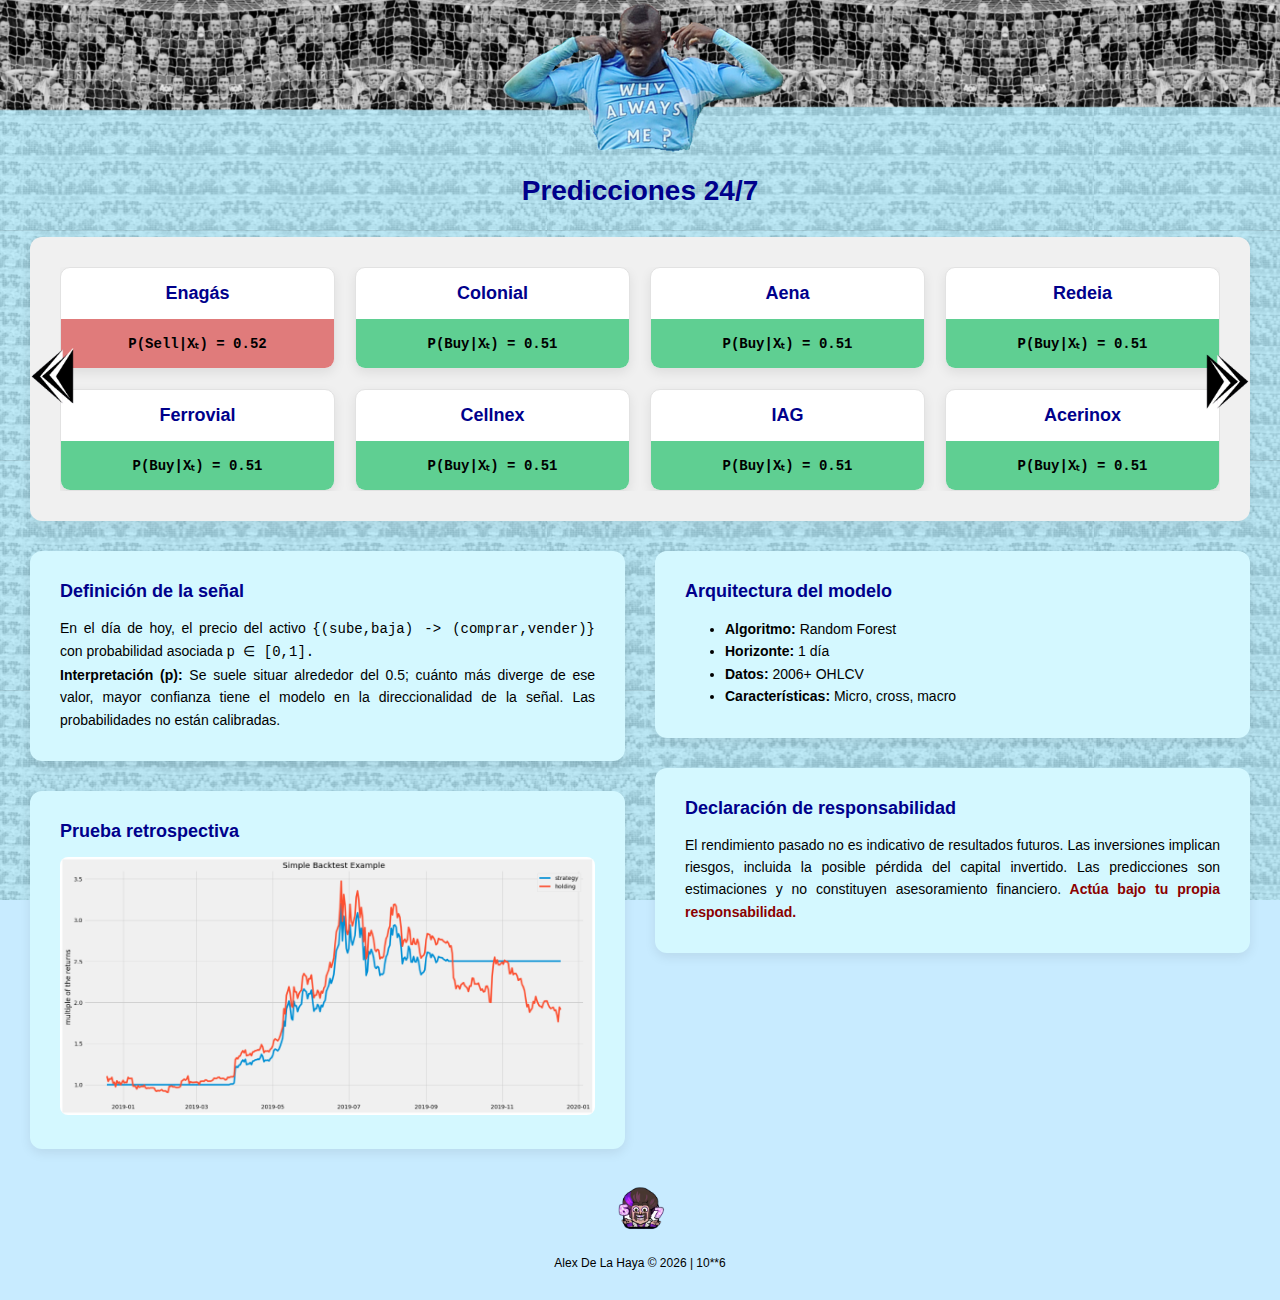
<file: docs/index.html>
<!DOCTYPE html>
<html>
<head>
<meta charset="UTF-8">
<link rel="stylesheet" href="style.css">
</head>

<body>

    <div class="banner">
        <img src="../imgs/f_telli2.png" alt="Banner">
    </div>

    <h1 id="header"></h1>

    <section class="container preds">
        <div class="slider">
        <div class="predictions" id="predictions"></div>
        </div>

        <div class="arrow left" id="prev">
            <img src="../imgs/arrow.png">
        </div>
        <div class="arrow right" id="next">
            <img src="../imgs/arrow.png">
        </div>
    </section>
    
    <section class="columns">
        <div class="col">
        <section class="container info">
            <h2 class="top">Definición de la señal</h2>
            <p class="bottom"> En el día de hoy, el precio del activo <span class="math">{(sube,baja) -> (comprar,vender)} </span> 
                con probabilidad asociada <span class="math">p ∈ [0,1].</span>
                <br><strong>Interpretación (p):</strong>
                Se suele situar alrededor del 0.5; cuánto más diverge de ese valor, mayor confianza tiene el modelo
                en la direccionalidad de la señal. Las probabilidades no están calibradas.</p>
        </section>

        <section class="container info">
            <h2 class="top">Prueba retrospectiva</h2>
            <img src="../imgs/backtest.png" alt="Backtest">
        </section>
        </div>

        <div class="col">
        <section class="container info">
                <h2 class="top">Arquitectura del modelo</h2>
                <ul class="bottom">
                    <li> <strong>Algoritmo:</strong> Random Forest</li>
                    <li> <strong>Horizonte:</strong> 1 día</li>
                    <li> <strong>Datos:</strong> 2006+ OHLCV</li>
                    <li> <strong>Características:</strong> Micro, cross, macro</li>
                </ul>
        </section>     
        
        <section class="container info">
            <h2 class="top">Declaración de responsabilidad</h2>
            <p class="bottom">El rendimiento pasado no es indicativo de resultados futuros. Las inversiones implican
                riesgos, incluida la posible pérdida del capital invertido. Las predicciones son estimaciones y no
                constituyen asesoramiento financiero.<span class="disclaimer"> Actúa bajo tu propia responsabilidad.</span></p>
        </section>
        </div>
    </section>

    <img class="signature" src="../imgs/67.png" alt="67">
    <footer id="footer"></footer>

    <script src="script.js"></script>
</body>
</html>
</file>
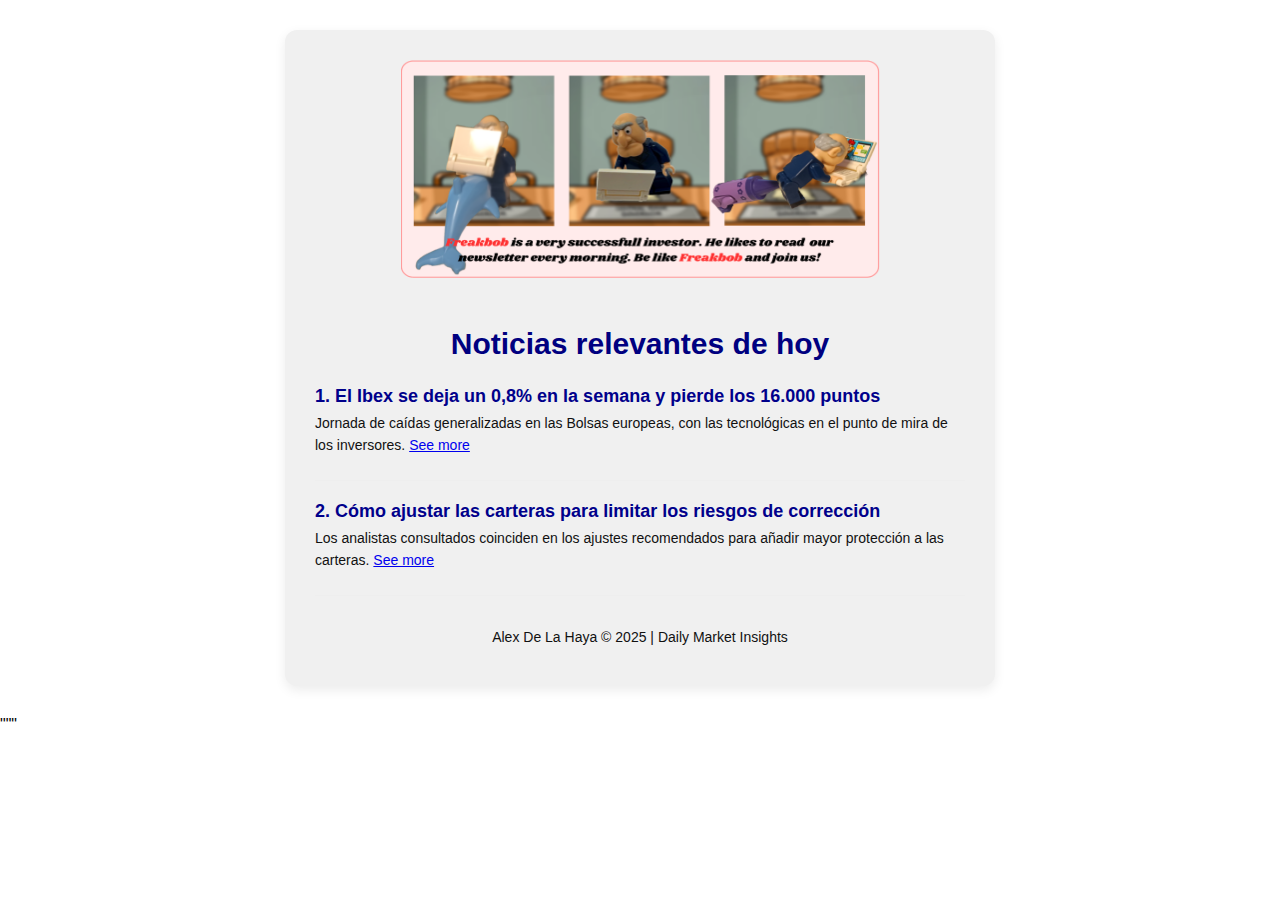
<file: newsletter_example.html>
<!DOCTYPE html>
<html>
<head>
<meta charset="UTF-8">
<title>10^6, Noticias y consejos diarios para invertir</title>
<style>
  /* Safe email styles (fallback) */
  body {
      margin:0;
      padding:0;
      background-color:#ffffff;
      font-family: Arial, Helvetica, sans-serif;
  }
  /* container uses max-width in px and is centered */
  .container {
      max-width:650px;
      margin:30px auto;           /* centered */
      background-color:#f0f0f0;   /* gentle background for container */
      border-radius:12px;
      box-shadow: 0 4px 12px rgba(0,0,0,0.08);
      padding: 30px;
      text-align: left;
  }
  .header {
      text-align:center;
      margin-bottom:25px;         /* correct property */
  }
  h1 {
      text-align:center;
      color:navy;
      font-size: 30px;
      margin-top:0;
      margin-bottom:25px;
  }
  .news-item {
      margin-bottom: 20px;
      border-bottom:1px solid #eee;
      padding-bottom: 15px;
  }
  h2 {
      color:darkblue;
      font-size: 18px;
      margin-bottom: 5px;
      margin-top:0;
  }
  p {
      font-size: 14px;
      line-height:1.6;
      color:#111;
      margin:0 0 8px 0;
  }
  .footer{
      text-align:center;
      margin-top:30px;
      font-size:12px;
      color:darkslategray;
  }
</style>
</head>
<body>
  <div class="container">
    <div class="header">
      <img src="imgs/freakbob.png" alt="freakbob" width="479" height="242" style="display:block; margin:0 auto; border-radius:6px;">
    </div>
    <h1>Noticias relevantes de hoy</h1>

    <div class="news-item">
      <h2>1. El Ibex se deja un 0,8% en la semana y pierde los 16.000 puntos</h2>
      <p>Jornada de caídas generalizadas en las Bolsas europeas, con las tecnológicas en el punto de mira de los inversores.
         <a href="https://www.expansion.com/mercados/cronica-bolsa/2025/11/07/690d9751e5fdea4f2a8b45a1.html" target="_blank">See more</a>
      </p>
    </div>

    <div class="news-item">
      <h2>2. Cómo ajustar las carteras para limitar los riesgos de corrección</h2>
      <p>Los analistas consultados coinciden en los ajustes recomendados para añadir mayor protección a las carteras.
         <a href="https://www.expansion.com/mercados/2025/11/07/690c94fde5fdea54648b457d.html" target="_blank">See more</a>
      </p>
    </div>

    <div class="footer">
      <p>Alex De La Haya © 2025 | Daily Market Insights</p>
    </div>

  </div>
</body>
</html>
"""
</file>
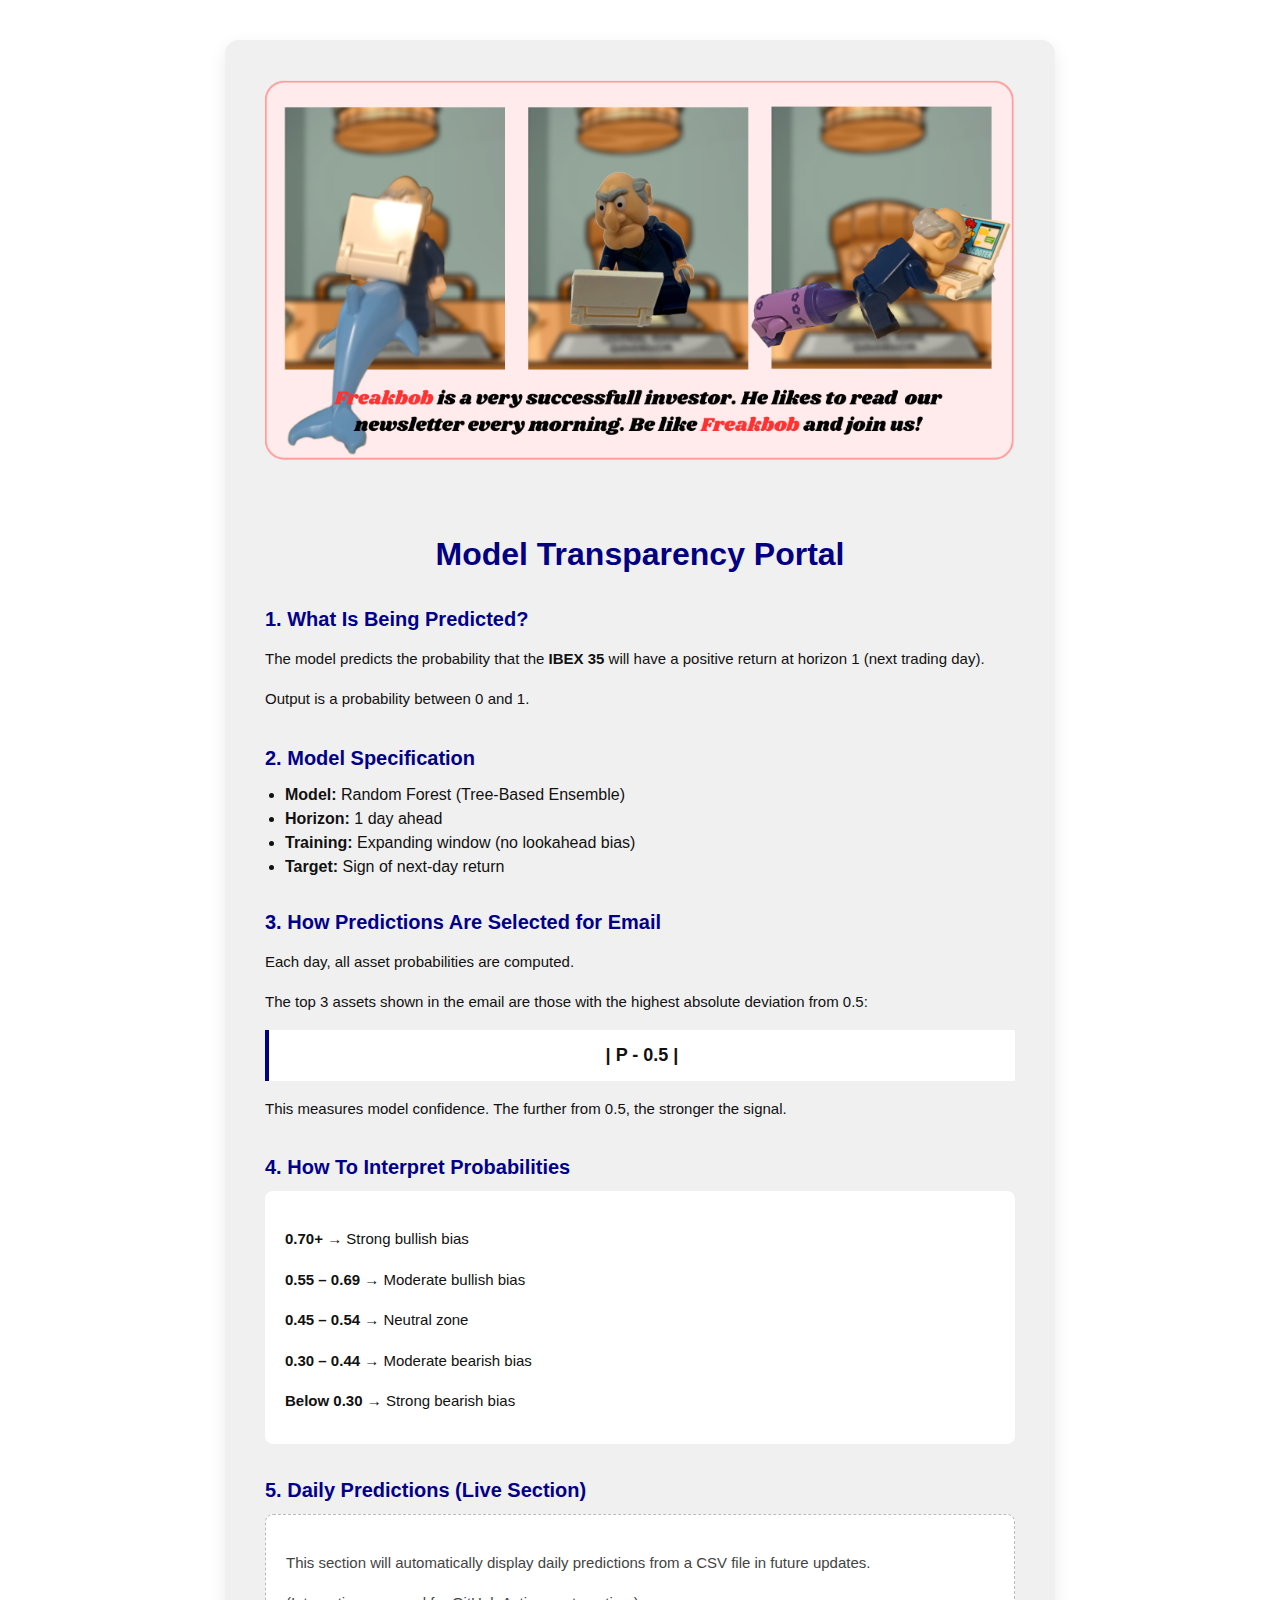
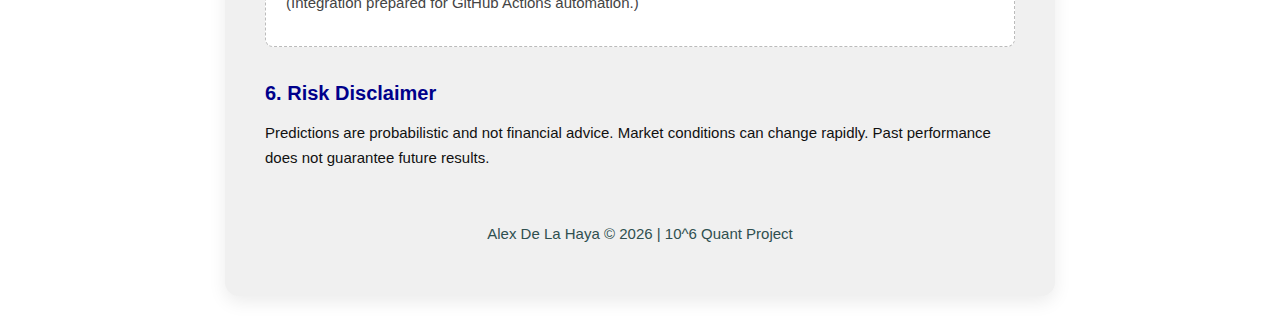
<file: docs/index2.html>
<!DOCTYPE html>
<html lang="en">
<head>
<meta charset="UTF-8">
<meta name="viewport" content="width=device-width, initial-scale=1.0">
<title>10^6 | Model Methodology</title>
<link rel="stylesheet" href="style2.css">
</head>

<body>

<div class="container">

    <div class="header">
        <img src="../imgs/freakbob.png" alt="10^6 banner">
    </div>

    <h1>Model Transparency Portal</h1>

    <section>
        <h2>1. What Is Being Predicted?</h2>
        <p>
            The model predicts the probability that the <strong>IBEX 35</strong> will have a 
            positive return at horizon 1 (next trading day).
        </p>
        <p>
            Output is a probability between 0 and 1.
        </p>
    </section>

    <section>
        <h2>2. Model Specification</h2>
        <ul>
            <li><strong>Model:</strong> Random Forest (Tree-Based Ensemble)</li>
            <li><strong>Horizon:</strong> 1 day ahead</li>
            <li><strong>Training:</strong> Expanding window (no lookahead bias)</li>
            <li><strong>Target:</strong> Sign of next-day return</li>
        </ul>
    </section>

    <section>
        <h2>3. How Predictions Are Selected for Email</h2>
        <p>
            Each day, all asset probabilities are computed.
        </p>
        <p>
            The top 3 assets shown in the email are those with the highest
            absolute deviation from 0.5:
        </p>

        <div class="formula-box">
            | P - 0.5 |
        </div>

        <p>
            This measures model confidence. The further from 0.5, the stronger the signal.
        </p>
    </section>

    <section>
        <h2>4. How To Interpret Probabilities</h2>
        <div class="interpretation">
            <p><strong>0.70+</strong> → Strong bullish bias</p>
            <p><strong>0.55 – 0.69</strong> → Moderate bullish bias</p>
            <p><strong>0.45 – 0.54</strong> → Neutral zone</p>
            <p><strong>0.30 – 0.44</strong> → Moderate bearish bias</p>
            <p><strong>Below 0.30</strong> → Strong bearish bias</p>
        </div>
    </section>

    <!-- FUTURE PREDICTIONS SECTION -->
    <section id="daily-predictions">
        <h2>5. Daily Predictions (Live Section)</h2>

        <div class="placeholder">
            <p>
                This section will automatically display daily predictions 
                from a CSV file in future updates.
            </p>
            <p>
                (Integration prepared for GitHub Actions automation.)
            </p>
        </div>
    </section>

    <section>
        <h2>6. Risk Disclaimer</h2>
        <p>
            Predictions are probabilistic and not financial advice.
            Market conditions can change rapidly. Past performance 
            does not guarantee future results.
        </p>
    </section>

    <div class="footer">
        <p>Alex De La Haya © 2026 | 10^6 Quant Project</p>
    </div>

</div>

</body>
</html>
</file>
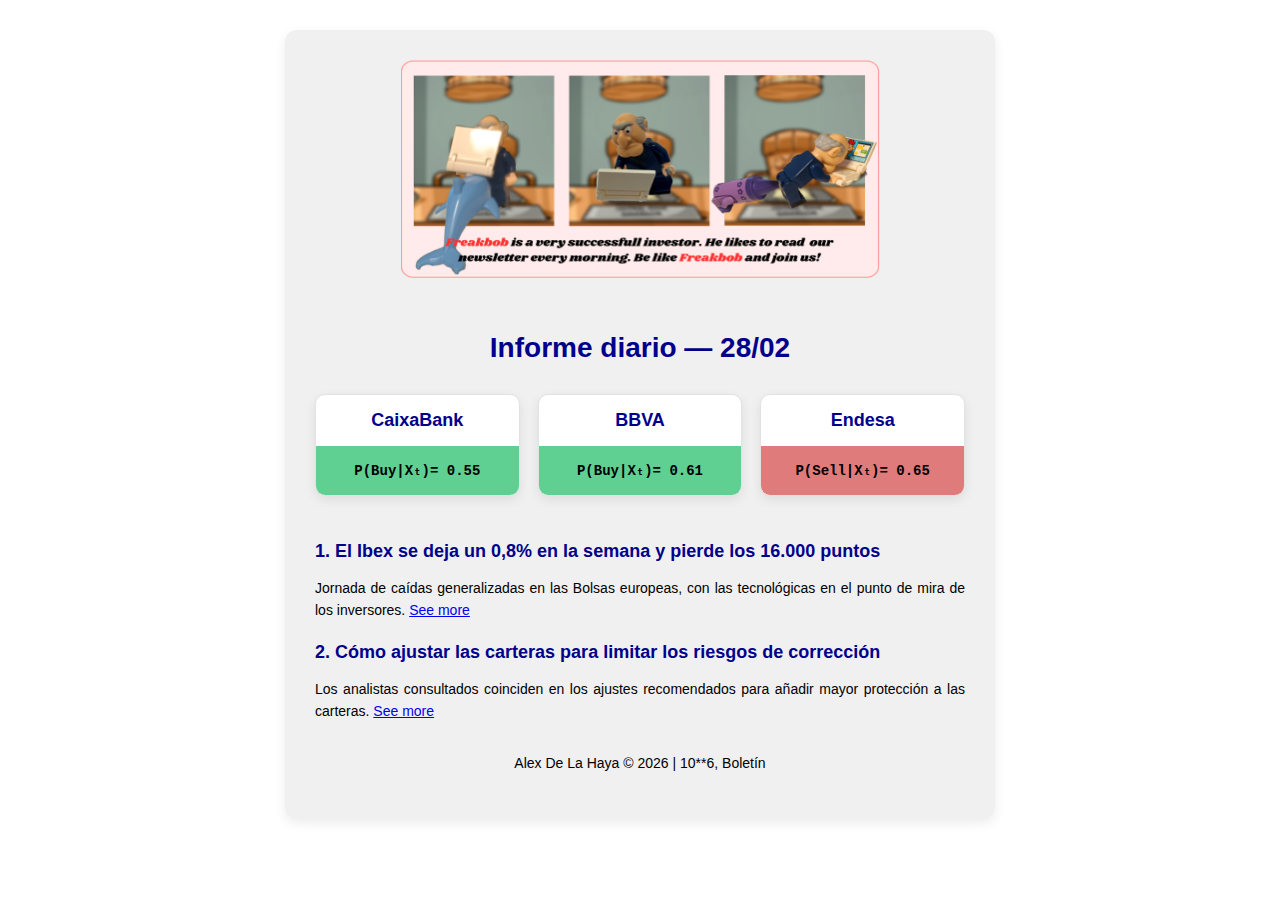
<file: newsletter/eg.html>
<!DOCTYPE html>
<html>
<head>
<meta charset="UTF-8">
<title>10**6 Boletín</title>

<style>
body {
    margin:0;
    padding:0;
    background-color:#ffffff;
    font-family: Arial, Helvetica, sans-serif;
}

.container {
    max-width:650px;
    margin:30px auto;
    background-color:#f0f0f0;
    border-radius:12px;
    box-shadow: 0 4px 12px rgba(0,0,0,0.08);
    padding:30px;
}

.header {
    text-align:center;
}

h1 {
    text-align:center;
    color:darkblue;
    font-size:28px;
    margin:30px 0 30px 0;
}

h2 {
    color: darkblue;
    font-size:18px;
}

p {
    color: black;
    font-size: 14px;
    line-height:1.6;
}

footer {
    text-align:center;
    margin-top:30px;
    font-size:12px;
}

.news-item {
    margin-bottom:20px;
    text-align: justify;
}

.predictions {
    display:flex;
    justify-content:space-between;
    gap:18px;
}

.prediction {
    flex:1;
    background-color:#ffffff;
    border-radius:10px;
    overflow:hidden;
    box-shadow:0 4px 12px rgba(0,0,0,0.08);
    border:1px solid #e2e2e2;
    height:100px;
    display:flex;
    flex-direction:column;
    margin:0 0 30px 0;
}

.prediction-top {
    flex:4;
    display:flex;
    align-items:center;
    justify-content:center;
}

.prediction-bottom {
    flex:3;
    display:flex;
    align-items:center;
    justify-content:center;
    font-family: "Courier New", monospace;
    font-weight: bold;
}

.buy {
    background-color:#5fcf92;
}

.sell {
    background-color:#e07b7b;
}


</style>
</head>

<body>

<div class="container">

<div class="header">
    <img src="../imgs/freakbob.png" alt="freakbob"
    width="479" height="242"
    style="display:block; margin:0 auto; border-radius:6px;">
</div>

<h1>Informe diario — 28/02</h1>

<div class="predictions">

    <div class="prediction">
        <div class="prediction-top">
            <h2>CaixaBank</h2>
        </div>
        <div class="prediction-bottom buy">
            <p>P(Buy|Xₜ)= 0.55</p>
        </div>
    </div>

    <div class="prediction">
        <div class="prediction-top">
            <h2>BBVA</h2>
        </div>
        <div class="prediction-bottom buy">
            <p>P(Buy|Xₜ)= 0.61</p>
        </div>
    </div>

    <div class="prediction">
        <div class="prediction-top">
            <h2>Endesa</h2>
        </div>
        <div class="prediction-bottom sell">
            <p>P(Sell|Xₜ)= 0.65</p>
        </div>
    </div>

</div>

<div class="news-item">
    <h2>1. El Ibex se deja un 0,8% en la semana y pierde los 16.000 puntos</h2>
    <p> Jornada de caídas generalizadas en las Bolsas europeas,
        con las tecnológicas en el punto de mira de los inversores.
        <a href="https://www.expansion.com/mercados/cronica-bolsa/2025/11/07/690d9751e5fdea4f2a8b45a1.html" target="_blank">
        See more</a>
    </p>
</div>

<div class="news-item">
    <h2>2. Cómo ajustar las carteras para limitar los riesgos de corrección</h2>
    <p> Los analistas consultados coinciden en los ajustes recomendados
        para añadir mayor protección a las carteras.
        <a href="https://www.expansion.com/mercados/2025/11/07/690c94fde5fdea54648b457d.html" target="_blank">
        See more</a>
    </p>
</div>

<footer>
    <p>Alex De La Haya © 2026 | 10**6, Boletín</p>
</footer>


  </div>
</body>
</html>
</file>
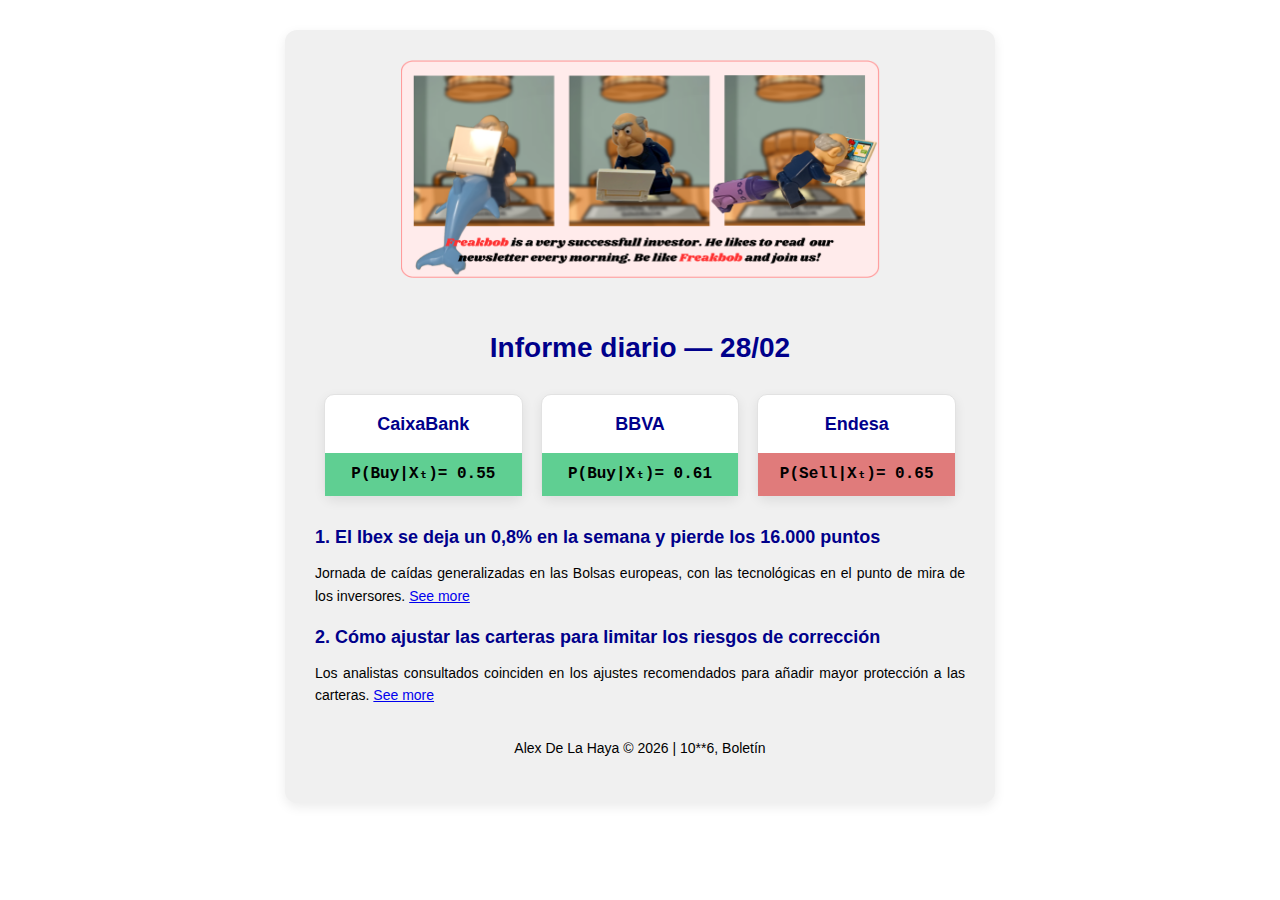
<file: newsletter/eg_gmail.html>
<!doctype html>
<html>
  <head>
    <meta charset="UTF-8" />
    <title>10**6 Boletín</title>

    <style>
      body {
        margin: 0;
        padding: 0;
        background-color: #ffffff;
        font-family: Arial, Helvetica, sans-serif;
      }

      .container {
        max-width: 650px;
        margin: 30px auto;
        background-color: #f0f0f0;
        border-radius: 12px;
        box-shadow: 0 4px 12px rgba(0, 0, 0, 0.08);
        padding: 30px;
      }

      .header {
        text-align: center;
      }

      h1 {
        text-align: center;
        color: darkblue;
        font-size: 28px;
        margin: 30px 0;
      }

      h2 {
        color: darkblue;
        font-size: 18px;
        margin: 0;
      }

      p {
        color: black;
        font-size: 14px;
        line-height: 1.6;
      }

      footer {
        text-align: center;
        margin-top: 30px;
        font-size: 12px;
      }

      .news-item {
        margin-bottom: 20px;
        text-align: justify;
      }

      .predictions-table {
        width: 100%;
        margin-bottom: 30px;
      }

      .predictions-table td {
        padding: 0 9px;
        vertical-align: top;
      }
    </style>
  </head>

  <body>
    <div class="container">
      <div class="header">
        <img
          src="../imgs/freakbob.png"
          width="479"
          height="242"
          style="display: block; margin: 0 auto; border-radius: 6px"
        />
      </div>

      <h1>Informe diario — 28/02</h1>

      <!-- Predictions Table -->
      <table class="predictions-table" cellpadding="0" cellspacing="0">
        <tr>
          <td width="33%" align="center">
            <table
              width="100%"
              cellpadding="0"
              cellspacing="0"
              style="
                background: #ffffff;
                border-radius: 10px;
                box-shadow: 0 4px 12px rgba(0, 0, 0, 0.08);
                border: 1px solid #e2e2e2;
              "
            >
              <tr>
                <td align="center" style="padding: 20px 10px">
                  <h2 style="line-height: 1">CaixaBank</h2>
                </td>
              </tr>
              <tr>
                <td
                  align="center"
                  bgcolor="#5fcf92"
                  style="
                    padding: 12px 10px;
                    font-family: &quot;Courier New&quot;, monospace;
                    font-weight: bold;
                    line-height: 1.2;
                  "
                >
                  P(Buy|Xₜ)= 0.55
                </td>
              </tr>
            </table>
          </td>

          <td width="33%" align="center">
            <table
              width="100%"
              cellpadding="0"
              cellspacing="0"
              style="
                background: #ffffff;
                border-radius: 10px;
                box-shadow: 0 4px 12px rgba(0, 0, 0, 0.08);
                border: 1px solid #e2e2e2;
              "
            >
              <tr>
                <td align="center" style="padding: 20px 10px">
                  <h2 style="line-height: 1">BBVA</h2>
                </td>
              </tr>
              <tr>
                <td
                  align="center"
                  bgcolor="#5fcf92"
                  style="
                    padding: 12px 10px;
                    font-family: &quot;Courier New&quot;, monospace;
                    font-weight: bold;
                    line-height: 1.2;
                  "
                >
                  P(Buy|Xₜ)= 0.61
                </td>
              </tr>
            </table>
          </td>

          <td width="33%" align="center">
            <table
              width="100%"
              cellpadding="0"
              cellspacing="0"
              style="
                background: #ffffff;
                border-radius: 10px;
                box-shadow: 0 4px 12px rgba(0, 0, 0, 0.08);
                border: 1px solid #e2e2e2;
              "
            >
              <tr>
                <td align="center" style="padding: 20px 12px">
                  <h2 style="line-height: 1">Endesa</h2>
                </td>
              </tr>
              <tr>
                <td
                  align="center"
                  bgcolor="#e07b7b"
                  style="
                    padding: 12px 10px;
                    font-family: &quot;Courier New&quot;, monospace;
                    font-weight: bold;
                    line-height: 1.2;
                  "
                >
                  P(Sell|Xₜ)= 0.65
                </td>
              </tr>
            </table>
          </td>
        </tr>
      </table>

      <!-- News Items -->
      <div class="news-item">
        <h2>
          1. El Ibex se deja un 0,8% en la semana y pierde los 16.000 puntos
        </h2>
        <p>
          Jornada de caídas generalizadas en las Bolsas europeas, con las
          tecnológicas en el punto de mira de los inversores.
          <a
            href="https://www.expansion.com/mercados/cronica-bolsa/2025/11/07/690d9751e5fdea4f2a8b45a1.html"
            target="_blank"
          >
            See more</a
          >
        </p>
      </div>

      <div class="news-item">
        <h2>
          2. Cómo ajustar las carteras para limitar los riesgos de corrección
        </h2>
        <p>
          Los analistas consultados coinciden en los ajustes recomendados para
          añadir mayor protección a las carteras.
          <a
            href="https://www.expansion.com/mercados/2025/11/07/690c94fde5fdea54648b457d.html"
            target="_blank"
          >
            See more</a
          >
        </p>
      </div>

      <footer>
        <p>Alex De La Haya © 2026 | 10**6, Boletín</p>
      </footer>
    </div>
  </body>
</html>
</file>
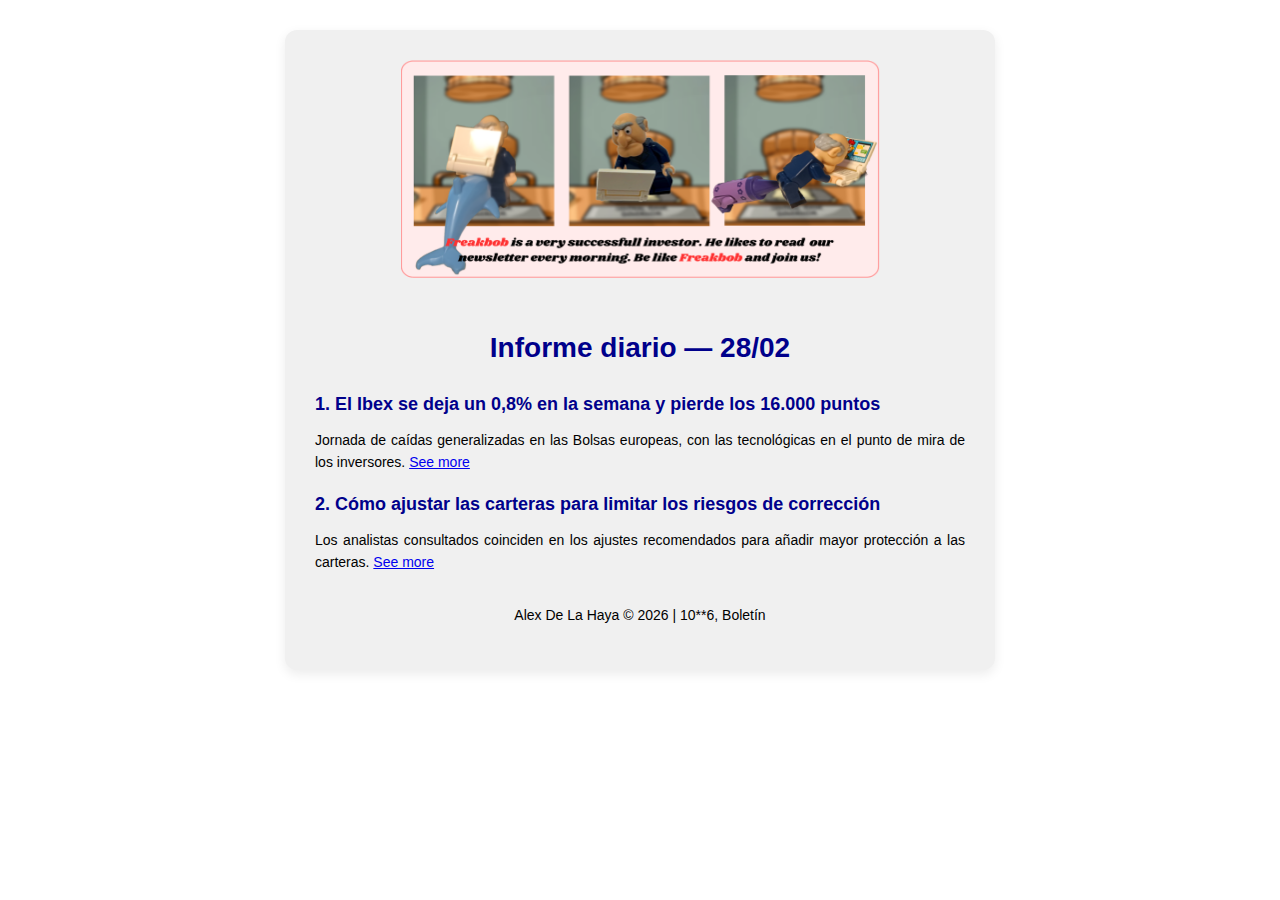
<file: newsletter/example.html>
<!DOCTYPE html>
<html>
<head>
<meta charset="UTF-8">
<title>10**6 Boletín</title>

<style>
body {
    margin:0;
    padding:0;
    background-color:#ffffff;
    font-family: Arial, Helvetica, sans-serif;
}

.container {
    max-width:650px;
    margin:30px auto;
    background-color:#f0f0f0;
    border-radius:12px;
    box-shadow: 0 4px 12px rgba(0,0,0,0.08);
    padding:30px;
}

.header {
    text-align:center;
}

h1 {
    text-align:center;
    color:darkblue;
    font-size:28px;
    margin:30px 0;
}

h2 {
    color: darkblue;
    font-size:18px;
    margin:0;
}

p {
    color: black;
    font-size: 14px;
    line-height:1.6;
}

footer {
    text-align:center;
    margin-top:30px;
    font-size:12px;
}

.news-item {
    margin-bottom:20px;
    text-align: justify;
}

</style>
</head>

<body>

<div class="container">

<div class="header">
    <img src="../imgs/freakbob.png"
         width="479" height="242"
         style="display:block; margin:0 auto; border-radius:6px;">
</div>

<h1>Informe diario — 28/02</h1>


<div class="news-item">
    <h2>1. El Ibex se deja un 0,8% en la semana y pierde los 16.000 puntos</h2>
    <p>
        Jornada de caídas generalizadas en las Bolsas europeas,
        con las tecnológicas en el punto de mira de los inversores.
        <a href="https://www.expansion.com/mercados/cronica-bolsa/2025/11/07/690d9751e5fdea4f2a8b45a1.html" target="_blank">
        See more</a>
    </p>
</div>

<div class="news-item">
    <h2>2. Cómo ajustar las carteras para limitar los riesgos de corrección</h2>
    <p>
        Los analistas consultados coinciden en los ajustes recomendados
        para añadir mayor protección a las carteras.
        <a href="https://www.expansion.com/mercados/2025/11/07/690c94fde5fdea54648b457d.html" target="_blank">
        See more</a>
    </p>
</div>

<footer>
    <p>Alex De La Haya © 2026 | 10**6, Boletín</p>
</footer>

</div>
</body>
</html>
</file>
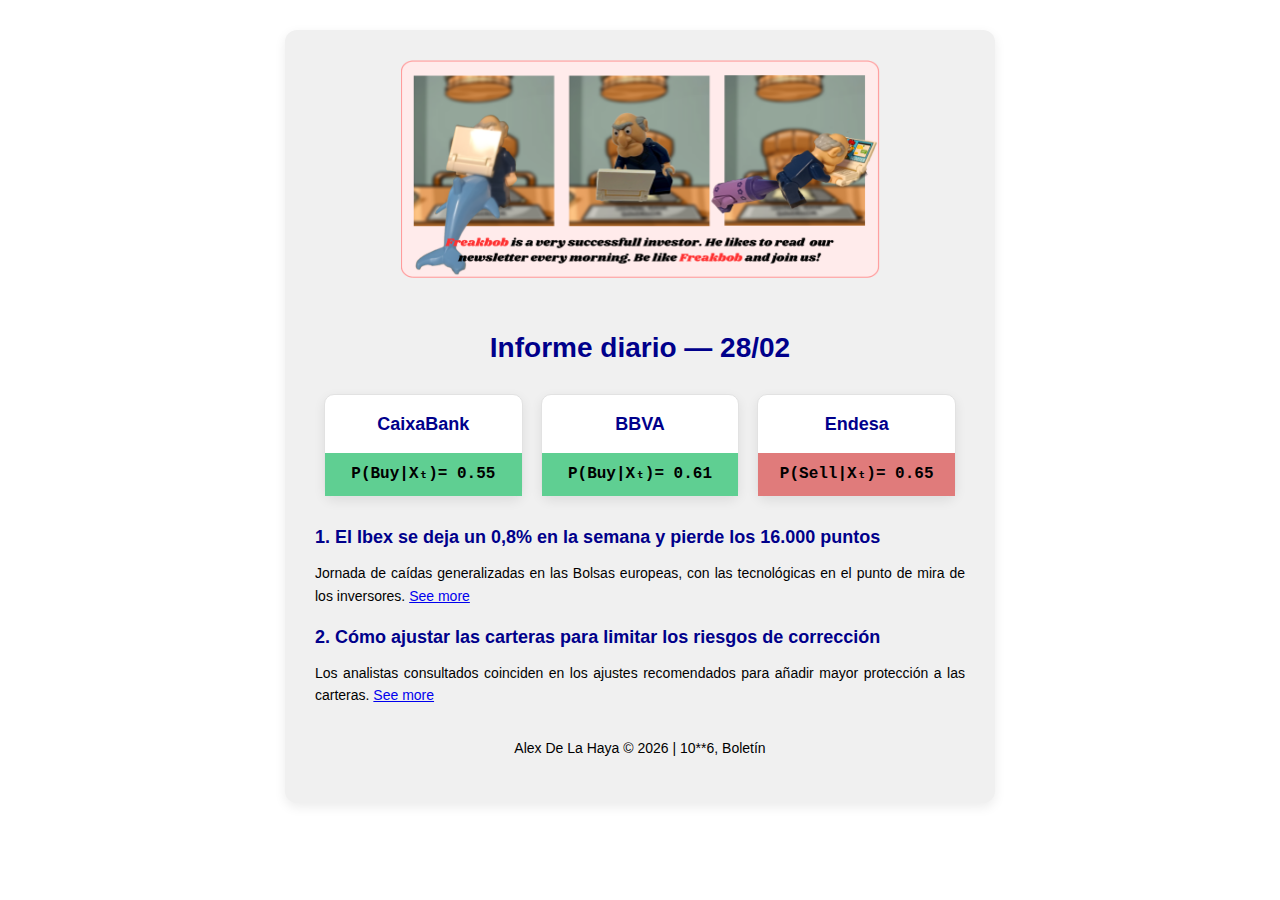
<file: newsletter/example_full.html>
<!DOCTYPE html>
<html>
<head>
<meta charset="UTF-8">
<title>10**6 Boletín</title>

<style>
body {
    margin:0;
    padding:0;
    background-color:#ffffff;
    font-family: Arial, Helvetica, sans-serif;
}

.container {
    max-width:650px;
    margin:30px auto;
    background-color:#f0f0f0;
    border-radius:12px;
    box-shadow: 0 4px 12px rgba(0,0,0,0.08);
    padding:30px;
}

.header {
    text-align:center;
}

h1 {
    text-align:center;
    color:darkblue;
    font-size:28px;
    margin:30px 0;
}

h2 {
    color: darkblue;
    font-size:18px;
    margin:0;
}

p {
    color: black;
    font-size: 14px;
    line-height:1.6;
}

footer {
    text-align:center;
    margin-top:30px;
    font-size:12px;
}

.news-item {
    margin-bottom:20px;
    text-align: justify;
}

.predictions-table {
    width:100%;
    margin-bottom:30px;
}

.predictions-table td {
    padding:0 9px;
    vertical-align:top;
}
</style>
</head>

<body>

<div class="container">

<div class="header">
    <img src="../imgs/freakbob.png"
         width="479" height="242"
         style="display:block; margin:0 auto; border-radius:6px;">
</div>

<h1>Informe diario — 28/02</h1>

<!-- Predictions Table -->
<table class="predictions-table" cellpadding="0" cellspacing="0">
<tr>

<td width="33%" align="center">
<table width="100%" cellpadding="0" cellspacing="0"
       style="background:#ffffff;
              border-radius:10px;
              box-shadow:0 4px 12px rgba(0,0,0,0.08);
              border:1px solid #e2e2e2;">
<tr>
    <td align="center" style="padding:20px 10px;">
        <h2 style="line-height:1;">CaixaBank</h2>
    </td>
</tr>
<tr>
    <td align="center" bgcolor="#5fcf92"
        style="padding:12px 10px;
               font-family:'Courier New', monospace;
               font-weight:bold;
               line-height:1.2;">
        P(Buy|Xₜ)= 0.55
    </td>
</tr>
</table>
</td>

<td width="33%" align="center">
<table width="100%" cellpadding="0" cellspacing="0"
       style="background:#ffffff;
              border-radius:10px;
              box-shadow:0 4px 12px rgba(0,0,0,0.08);
              border:1px solid #e2e2e2;">
<tr>
    <td align="center" style="padding:20px 10px;">
        <h2 style="line-height:1;">BBVA</h2>
    </td>
</tr>
<tr>
    <td align="center" bgcolor="#5fcf92"
        style="padding:12px 10px;
               font-family:'Courier New', monospace;
               font-weight:bold;
               line-height:1.2;">
        P(Buy|Xₜ)= 0.61
    </td>
</tr>
</table>
</td>

<td width="33%" align="center">
<table width="100%" cellpadding="0" cellspacing="0"
       style="background:#ffffff;
              border-radius:10px;
              box-shadow:0 4px 12px rgba(0,0,0,0.08);
              border:1px solid #e2e2e2;">
<tr>
    <td align="center" style="padding:20px 12px;">
        <h2 style="line-height:1;">Endesa</h2>
    </td>
</tr>
<tr>
    <td align="center" bgcolor="#e07b7b"
        style="padding:12px 10px;
               font-family:'Courier New', monospace;
               font-weight:bold;
               line-height:1.2;">
        P(Sell|Xₜ)= 0.65
    </td>
</tr>
</table>
</td>

</tr>
</table>

<!-- News Items -->
<div class="news-item">
    <h2>1. El Ibex se deja un 0,8% en la semana y pierde los 16.000 puntos</h2>
    <p>
        Jornada de caídas generalizadas en las Bolsas europeas,
        con las tecnológicas en el punto de mira de los inversores.
        <a href="https://www.expansion.com/mercados/cronica-bolsa/2025/11/07/690d9751e5fdea4f2a8b45a1.html" target="_blank">
        See more</a>
    </p>
</div>

<div class="news-item">
    <h2>2. Cómo ajustar las carteras para limitar los riesgos de corrección</h2>
    <p>
        Los analistas consultados coinciden en los ajustes recomendados
        para añadir mayor protección a las carteras.
        <a href="https://www.expansion.com/mercados/2025/11/07/690c94fde5fdea54648b457d.html" target="_blank">
        See more</a>
    </p>
</div>

<footer>
    <p>Alex De La Haya © 2026 | 10**6, Boletín</p>
</footer>

</div>
</body>
</html>
</file>
<file: docs/style.css>
/* =========================
   GLOBAL
========================= */

html,
body {
  margin: 0;
  padding: 0;
  font-family: Arial, Helvetica, sans-serif;

  background-color: rgb(200, 235, 255);
  background-image: url("../imgs/bg.png");
  background-repeat: repeat;
  background-size: 547px 230px;
  background-attachment: fixed;

  overflow-x: hidden;
}

.math {
  font-family: "Fira Code", "Consolas", "Courier New";
}

/* =========================
   TYPOGRAPHY
========================= */

h1 {
  color: darkblue;
  font-size: 28px;
  text-align: center;
  margin: 20px 0 30px 0;
}

h2 {
  color: darkblue;
  font-size: 18px;
}

p,
li {
  color: black;
  font-size: 14px;
  line-height: 1.6;
  text-align: justify;
}

.top {
  margin-top: 0;
}
.bottom {
  margin-bottom: 0;
}

footer {
  font-size: 12px;
  text-align: center;
  margin: 0 0 30px 0;
}

/* =========================
   BANNER
========================= */

.banner {
  position: sticky;
  top: 0;
  width: 100%;
  z-index: 1000;
}

.banner img {
  width: 100%;
  height: auto;
  display: block;
}

/* =========================
   CONTAINERS
========================= */

.container {
  padding: 30px;
  border-radius: 12px;
  box-shadow: 0 4px 12px rgba(0, 0, 0, 0.08);
}

/* container types */

.preds {
  background-color: #f0f0f0;
  margin: 30px;
  position: relative;
}

.info {
  background-color: #d4f8ff;
}

/* =========================
   PREDICTIONS GRID
========================= */

.slider {
  overflow: hidden;
  width: 100%;
}

.predictions {
  display: grid;
  grid-template-columns: repeat(4, 1fr);
  gap: 20px;
  transition: transform 0.35s ease;
}

.predictions a {
  display: block;
  text-decoration: none;
  color: inherit;
}

.pred {
  height: 100px;
  background: #ffffff;
  border-radius: 10px;
  border: 1px solid #e2e2e2;
  overflow: hidden;

  display: flex;
  flex-direction: column;

  cursor: pointer;

  box-shadow: 0 4px 12px rgba(0, 0, 0, 0.08);
  transition:
    transform 0.15s ease,
    box-shadow 0.15s ease;
}

.pred:hover {
  transform: translateY(-4px);
  box-shadow: 0 8px 18px rgba(0, 0, 0, 0.15);
}

/* prediction sections */

.pred-top {
  flex: 4;
  display: flex;
  align-items: center;
  justify-content: center;
}

.pred-bottom {
  flex: 3;
  display: flex;
  align-items: center;
  justify-content: center;

  font-family: "Courier New", monospace;
  font-weight: bold;
}

/* prediction states */

.buy {
  background-color: #5fcf92;
}
.sell {
  background-color: #e07b7b;
}

/* =========================
   SLIDER ARROWS
========================= */

.arrow {
  position: absolute;
  top: 50%;
  transform: translateY(-50%);
  width: 200px;

  display: flex;
  align-items: center;
  justify-content: center;

  cursor: pointer;
}

.arrow img {
  width: 100%;
  height: auto;
  display: block;
  transition: transform 0.2s ease;
}

.arrow.left {
  left: -75px;
}
.arrow.right {
  right: -75px;
}

.arrow.right img {
  transform: rotate(180deg);
}

.arrow img:hover {
  transform: scale(1.2);
}

.arrow.right img:hover {
  transform: rotate(180deg) scale(1.2);
}

.arrow.disabled {
  opacity: 0.3;
  pointer-events: none;
}

/* =========================
   INFO LAYOUT
========================= */

.columns {
  margin: 30px;
  display: flex;
  gap: 30px;
}

.col {
  flex: 1;
  display: flex;
  flex-direction: column;
  gap: 30px;
}

.info img {
  width: 100%;
  max-width: 600px;
  height: auto;
  border-radius: 8px;
}

/* =========================
   MISC
========================= */

.signature {
  display: block;
  width: 120px;
  height: auto;
  margin: 30px auto 10px auto;
}

.disclaimer {
  font-weight: bold;
  color: darkred;
}
</file>
<file: docs/style2.css>
body {
    margin: 0;
    padding: 0;
    background-color: #ffffff;
    font-family: Arial, Helvetica, sans-serif;
    color: #111;
}

.container {
    max-width: 750px;
    margin: 40px auto;
    background-color: #f0f0f0;
    border-radius: 14px;
    box-shadow: 0 6px 18px rgba(0,0,0,0.08);
    padding: 40px;
}

.header {
    text-align: center;
    margin-bottom: 30px;
}

.header img {
    max-width: 100%;
    border-radius: 8px;
}

h1 {
    text-align: center;
    color: navy;
    font-size: 32px;
    margin-bottom: 35px;
}

h2 {
    color: darkblue;
    font-size: 20px;
    margin-bottom: 12px;
    margin-top: 35px;
}

p {
    font-size: 15px;
    line-height: 1.7;
    margin-bottom: 10px;
}

ul {
    padding-left: 20px;
}

li {
    margin-bottom: 6px;
}

.formula-box {
    background-color: #ffffff;
    border-left: 4px solid navy;
    padding: 15px;
    margin: 15px 0;
    font-weight: bold;
    text-align: center;
    font-size: 18px;
}

.interpretation {
    background-color: #ffffff;
    padding: 20px;
    border-radius: 8px;
}

.placeholder {
    background-color: #ffffff;
    padding: 20px;
    border-radius: 8px;
    border: 1px dashed #bbb;
    color: #444;
}

.footer {
    text-align: center;
    margin-top: 50px;
    font-size: 13px;
    color: darkslategray;
}
</file>
